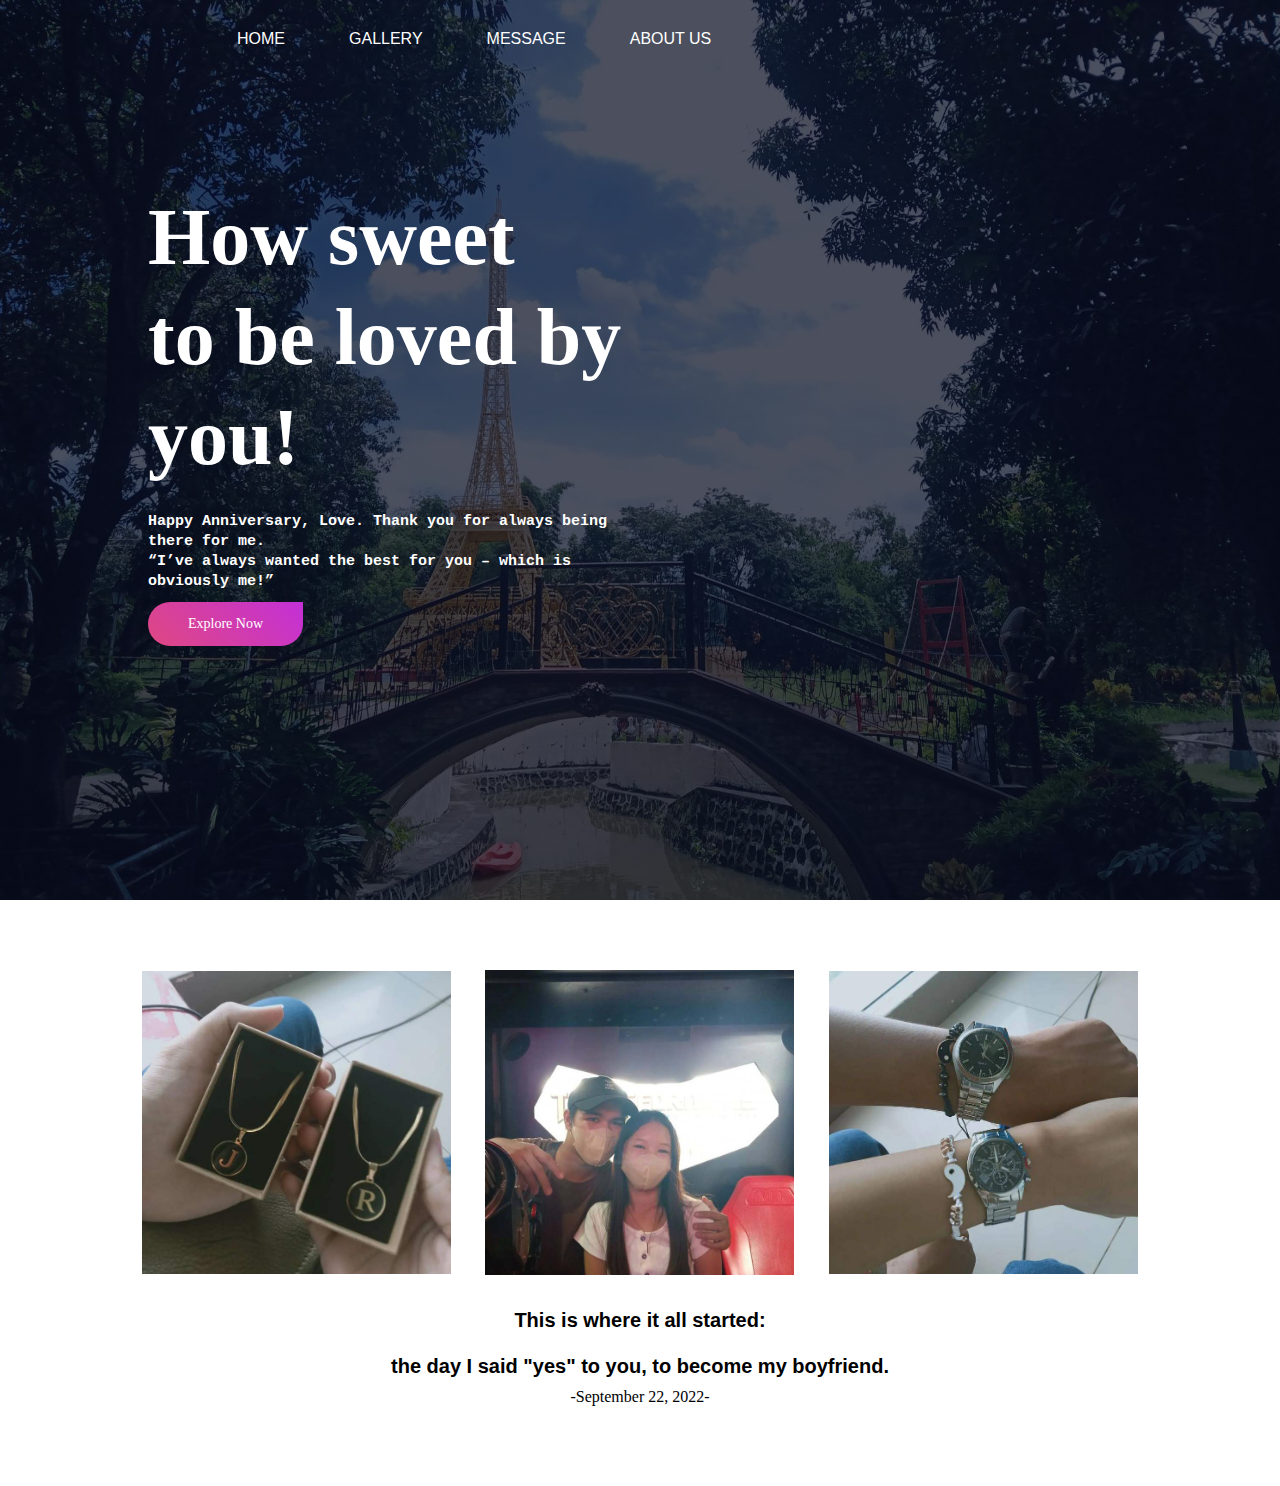
<file: index.html>
<!DOCTYPE html>
<html lang="en">
<head>
    <meta charset="UTF-8">
    <meta name="viewport" content="width=device-width, initial-scale=1.0">
    <link rel="stylesheet" href="style.css">
    <title>Home</title>
</head>
<body>
    <a href=""></a>

    <div class="header">
    
    <div class="container">
        <div class="navbar">
            <nav>  
            <ul>
                <li><a href="./index.html">HOME</a></li>
                <li><a href="gallery.html">GALLERY</a></li>
                <li><a href="./message.html">MESSAGE</a></li>
                <li><a href="./card.html">ABOUT US</a></li>
            </ul>
    
        </nav>
        </div>
        <div class="row">
            <div class="col2">
                <h1 class="anim">How sweet <br> to be loved by you!</h1>
                <h2 class="anim" ><br> Happy Anniversary, Love. Thank you for always being there for me. <br>
                    “I’ve always wanted the best for you – which is obviously me!”  </h2>
                <a href="./card.html"class="btn">Explore Now</a></a>

            </div>
            <div class="col2">
            
               

            </div>
        </div> 
    </div>

</div>


<div class="gallery">
<div class="small">
    <div class="row">
        <div class="col3">
            <img src="./two.jpg" >
        </div>
        <div class="col3">
            <img src="./one.jpg" >
        </div>
        <div class="col3">
            <img src="./three.jpg" >
        </div>

        <div> <h1> <center>This is where it all started:</center>
        <br> the day I said "yes" to you,
          to become my boyfriend. </h1>
          <p><center>-September 22, 2022-</center></p>
        </div>
        
    
        </div>
    

</div>
</div>  


</body>

</html>
</file>
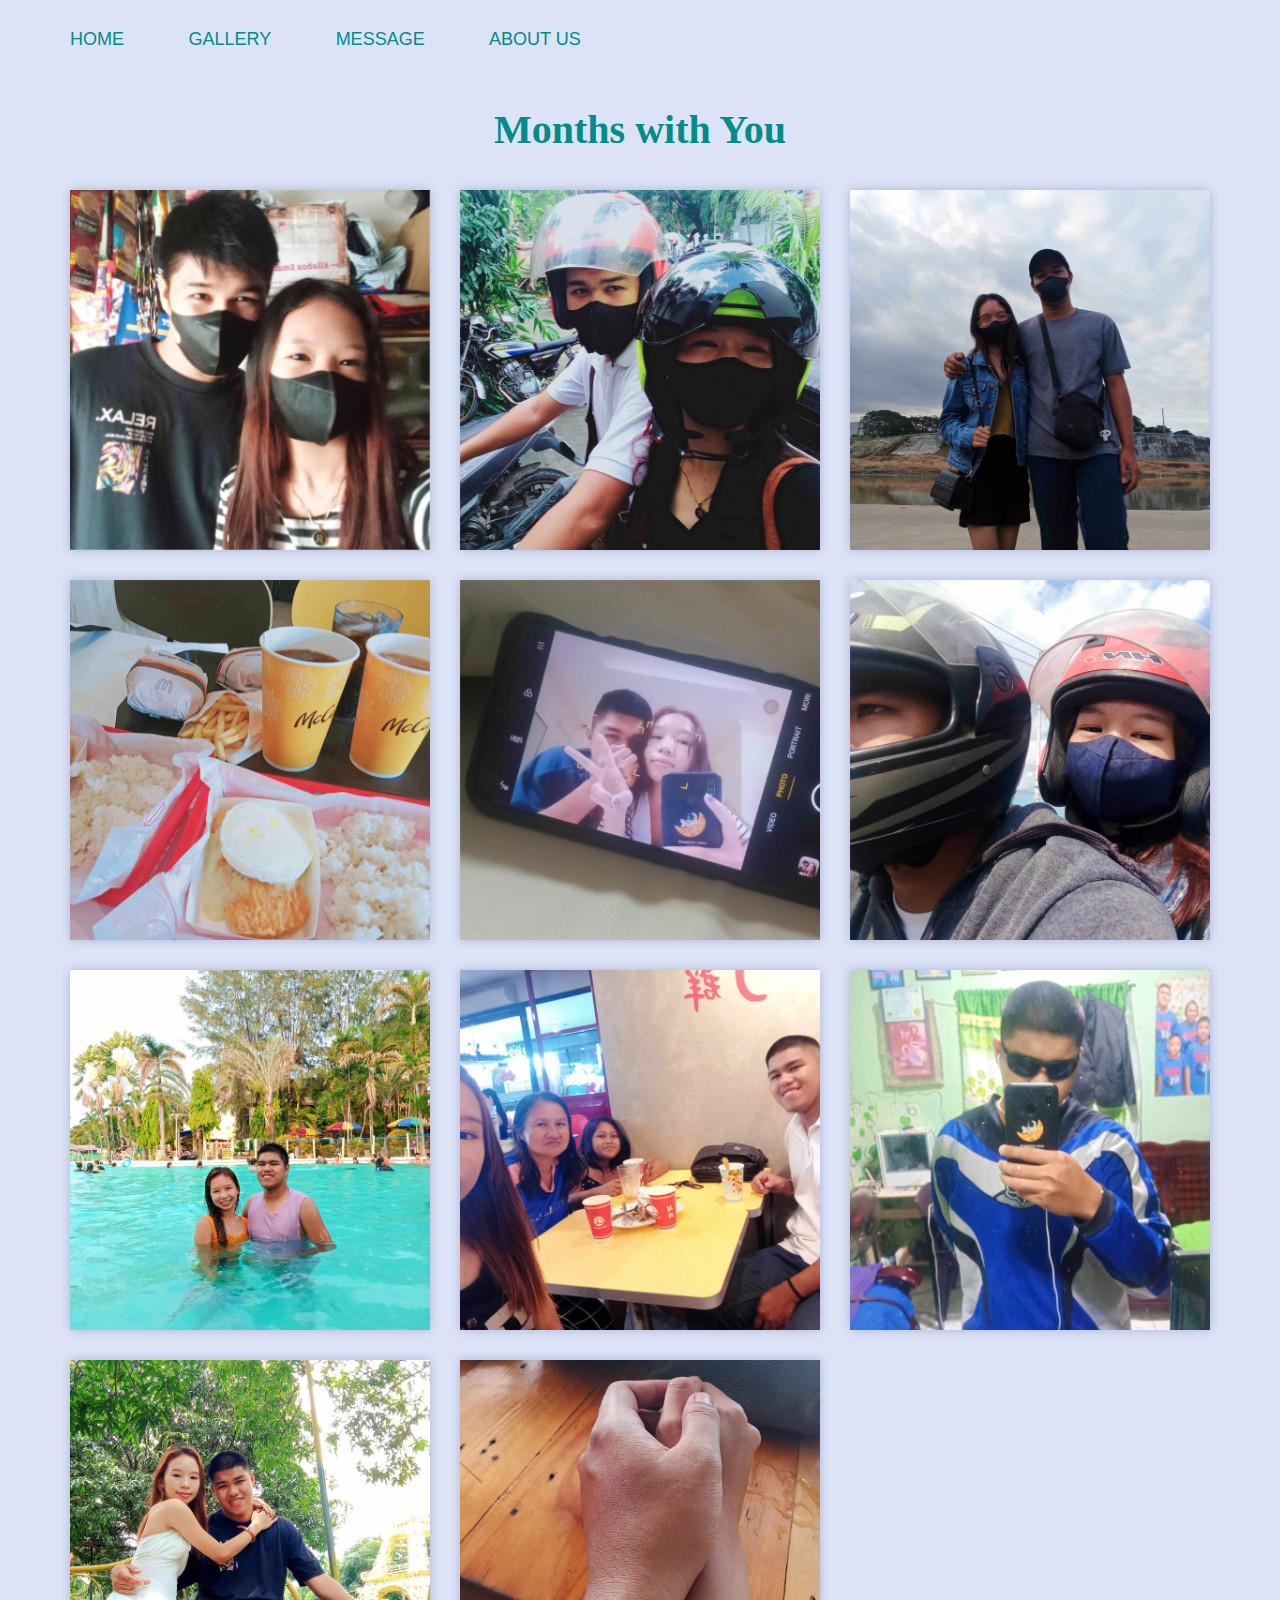
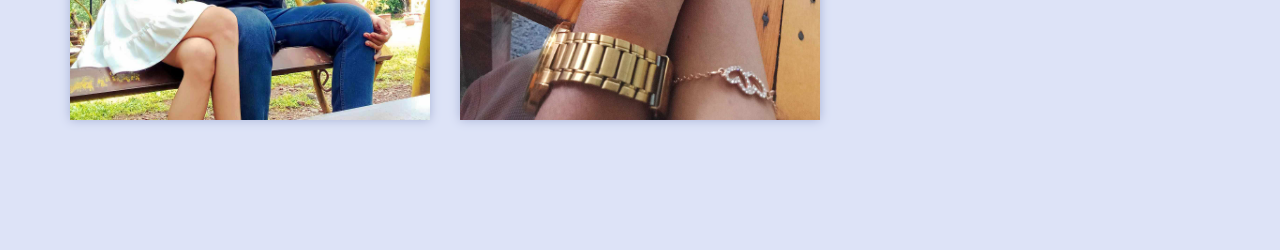
<file: card.html>
<!DOCTYPE html>
<html lang="en">
<head>
    <meta charset="UTF-8">
    <meta name="viewport" content="width=device-width, initial-scale=1.0">
    <link rel="stylesheet" href="./card.css">
    <title>Card</title>
</head>

<header>
        
        <nav>
            <ul>
            <li><a href="index.html">HOME</a></li>
            <li><a href="gallery.html">GALLERY</a></li>
            <li><a href="./message.html">MESSAGE</a></li>
            <li><a href="./card.html">ABOUT US</a></li>
    
        </ul>
        </nav>
    </header>



<body>

   
    
    <div class="flip-main">
        <h1><center>Months with You</center></h1>
        <div class="container">
            <div class="row">


                <div class="flipcard">
                    <div class="flipcard-inner">
                        <div class="flipcard-front">
                            <img src="./1st.jpg" alt="flipcard">

                        </div>
                        <div class="flipcard-back">
                            <div class="text">
                                <h3>1st Monthsary</h3>
                                <p>That time ako yung pumunta sayo then dinalhan kita jollibee haha  then uwi agad
                                    <br> ilang mins lang tayo nagkasama together, then umuwi na agad ako. <br>
                                    <center>-October-</center></p>


                            </div>
                        </div>






                    </div>
                </div>




                <div class="flipcard">
                    <div class="flipcard-inner">
                        <div class="flipcard-front">
                            <img src="./2nd.jpg" alt="flipcard">

                        </div>

                        <div class="flipcard-back">
                            <div class="text">
                                <h3>2nd Monthsary</h3>
                                <p>Celebration of our second Monthsary , pumunta tayo nyan malolos <br>
                                    then kain and tamang gala lang.Thank you sa palaging pag sundo at paghatid sakin.
                                    <center>-November-</center></p>


                            </div>
                        </div>



                        
                    </div>
                </div>


                <div class="flipcard">
                    <div class="flipcard-inner">
                        <div class="flipcard-front">
                            <img src="./3rd.jpg" alt="flipcard">

                        </div>

                        <div class="flipcard-back">
                            <div class="text">
                                <h3>3rd Monthsary</h3>
                                <p>Iyang third Monthsary natin ginala mo namn ako nyan sa Riverbank,  
                                    <br>  Then nag ikot na lang tayo dyan sa market kumain, at binili mo ko damit. <br>
                                    
                                    <center>-December-</center></p>


                            </div>
                        </div>




                    </div>
                </div>




                <div class="flipcard">

                <div class="flipcard-inner">
                    <div class="flipcard-front">
                        <img src="./4th.jpg" alt="flipcard">

                    </div>

                    <div class="flipcard-back">
                        <div class="text">
                            <h3>4th Monthsary</h3>
                            <p>Di naman halata sa picture na kumain tayo nyan HAHAH puro kain ang ganap kada
                                <br> monthsary natin, thank you sa palaging panlilibre at pag susundo at hatid. <br>
                                <center>-January-</center></p>


                        </div>
                    </div>



                </div>
            </div>


            <div class="flipcard">
                <div class="flipcard-inner">
                    <div class="flipcard-front">
                        <img src="./5ft.jpg" alt="flipcard">

                    </div>

                    <div class="flipcard-back">
                        <div class="text">
                            <h3>5th Monthsary</h3>
                            <p>Saan nga ba tayo nag punta nyan?? HAHHAHA pero yun tamang gala na namn tayo sa paborito 
                                <br> nating lugar HAHAHAH nag enjoy me dyan kasama ka. <br>
                                <center>-February-</center></p>


                        </div>
                    </div>




                </div>
            </div>

            <div class="flipcard">
                <div class="flipcard-inner">
                    <div class="flipcard-front">
                        <img src="./6th.jpg" alt="flipcard">

                    </div>

                    <div class="flipcard-back">
                        <div class="text">
                            <h3>6th Monthsary</h3>
                            <p>Ayan yung time na may concert blackpink sa Arena habang nag coconcert 
                                <br> sila tayo nag sasaya rin HAHHAHA isa na namn yan sa enjoy moment natin. <br>
                                <center>-March-</center></p>


                        </div>
                    </div>



                </div>
            </div>

            <div class="flipcard">
                <div class="flipcard-inner">
                    <div class="flipcard-front">
                        <img src="./7th.jpg" alt="flipcard">

                    </div>
                    <div class="flipcard-back">
                        <div class="text">
                            <h3>7th Monthsary</h3>
                            <p>Ito namn yung time na unang meet mo sa mga kaibigan ko.Swimming tayo 
                                <br> nyan kasama sila, nag enjoy me dyan kasi kasama kita at kasama ko rin kaibigan ko. <br>
                                <center>-April-</center></p>


                        </div>
                    </div>



                </div>
            </div>

            <div class="flipcard">
                <div class="flipcard-inner">
                    <div class="flipcard-front">
                        <img src="./8th.jpg" alt="flipcard">

                    </div>
                    <div class="flipcard-back">
                        <div class="text">
                            <h3>8th Monthsary</h3>
                            <p>Ayan yung time na kumain tayo kasama si mama,thankful ako na lagi kang andyan para
                                <br> sa akin,Ayan yung masaya ako kasi nalabas at nalibre ko rin si Mama. <br>
                                <center>-May-</center></p>


                        </div>
                    </div>



                </div>
            </div>

            <div class="flipcard">
                <div class="flipcard-inner">
                    <div class="flipcard-front">
                       <img src="./9th.jpg" alt="flipcard">

                    </div>

                    <div class="flipcard-back">
                        <div class="text">
                            <h3>9th Monthsary</h3>
                            <p>Tamang send ka pa pic mo nyan, cutiee HAHA  di rin ata tayo nagkita nyan nung monthsary natin, 
                                <br> pero masaya pa rin kasi andyan ka pa rin kahit lagi kita inaaway HAHA. <br>
                                <center>-June-</center></p>


                        </div>
                    </div>



                </div>
            </div>

            <div class="flipcard">
                <div class="flipcard-inner">
                    <div class="flipcard-front">
                        <img src="./10th.jpg" alt="flipcard">

                    </div>

                    <div class="flipcard-back">
                        <div class="text">
                            <h3>10th Monthsary</h3>
                            <p>Ito yung Birth Month ko then ten monthsary natin yan, Thankful ako kasi nacebrate natin
                                <br>birthday ko together. Thank you sa regalo and pag papasaya sa araw na yan. <br>
                                <center>-July-</center></p>


                        </div>
                    </div>





                </div>
            </div>

            <div class="flipcard">
                <div class="flipcard-inner">
                    <div class="flipcard-front">
                       <img src="./11th.jpg" alt="flipcard">

                    </div>

                    <div class="flipcard-back">
                        <div class="text">
                            <h3>11th Monthsary</h3>
                            <p>Our 11th Monthsary, thank you sa libre palagi kahit ang ambag ko ay wala HAHA
                                <br>Pero thank you sa palaging pag iintindi kahit na lagi kitang inaaway HAHHA I love you Love . <br>
                                <center>-August-</center></p>


                        </div>
                    </div>




                </div>
            </div>


               












            </div>

        </div>

    </div>

        


    
</body>
</html>
</file>
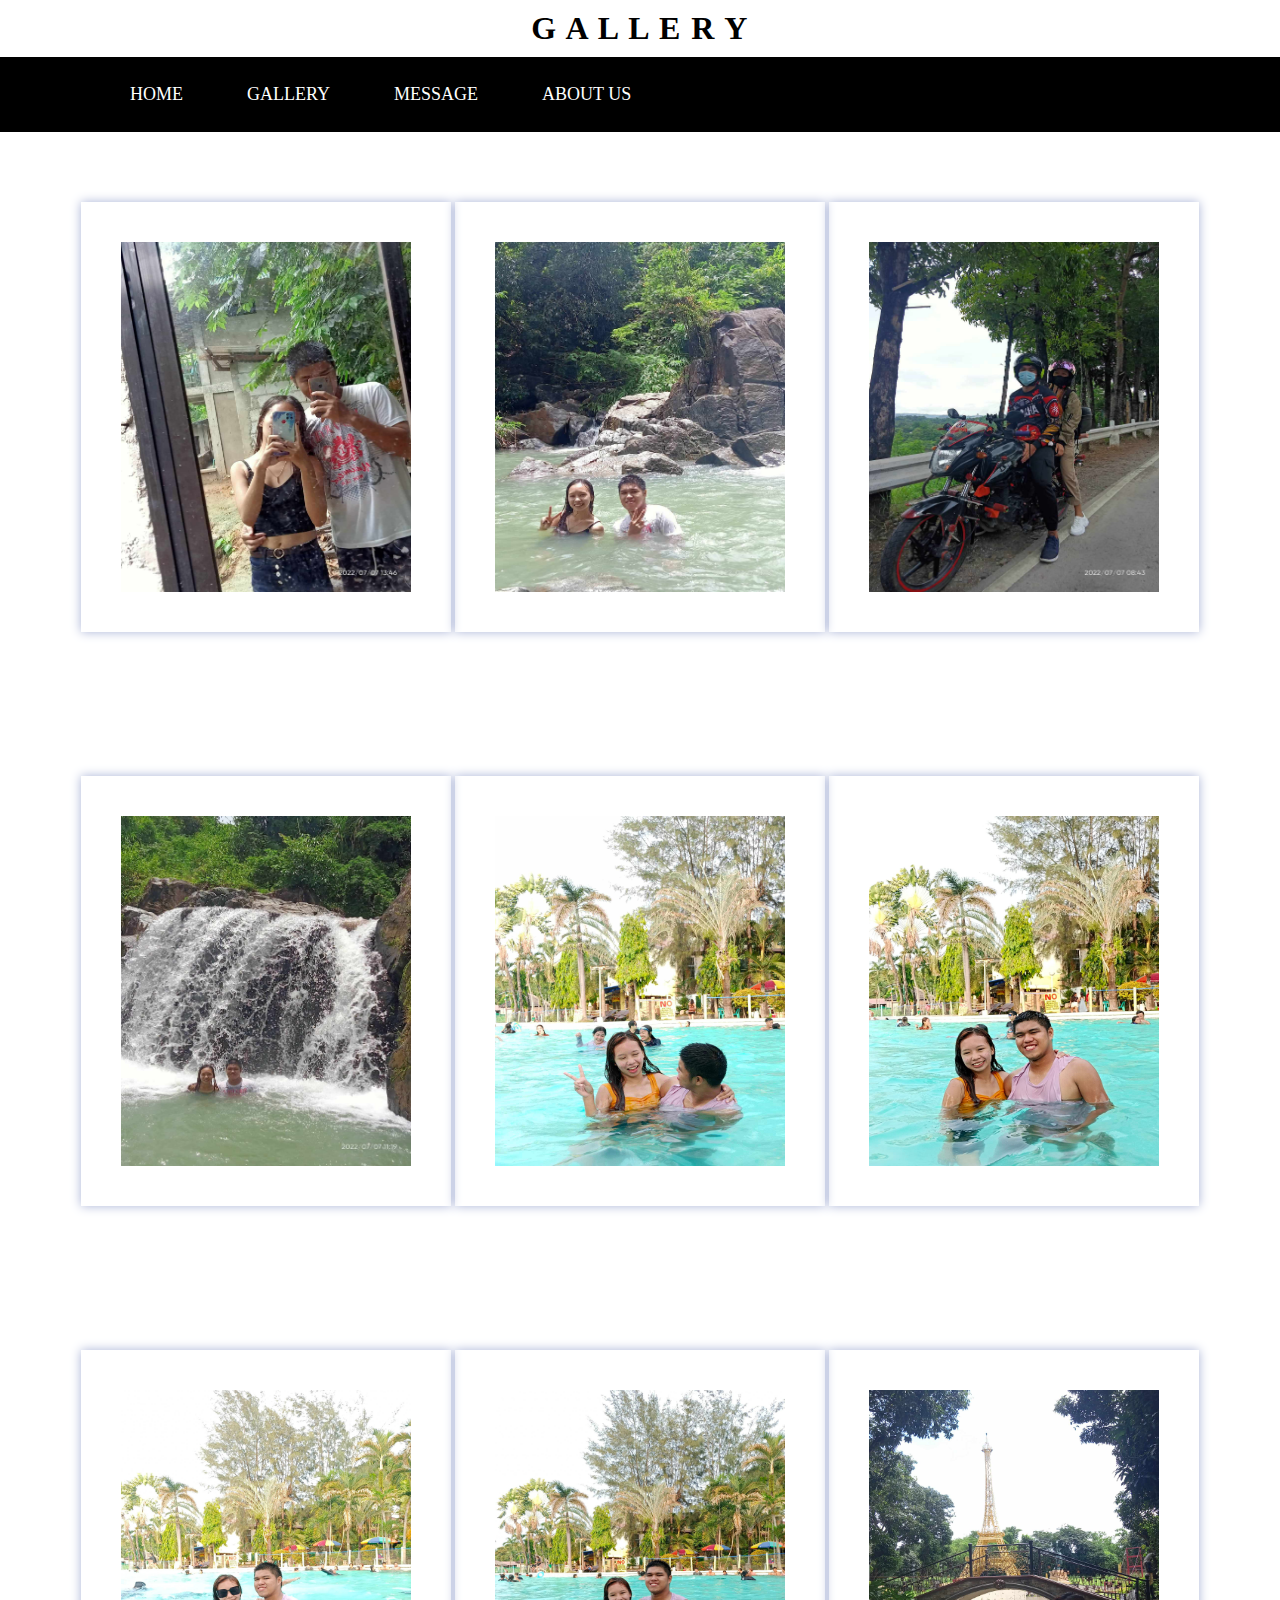
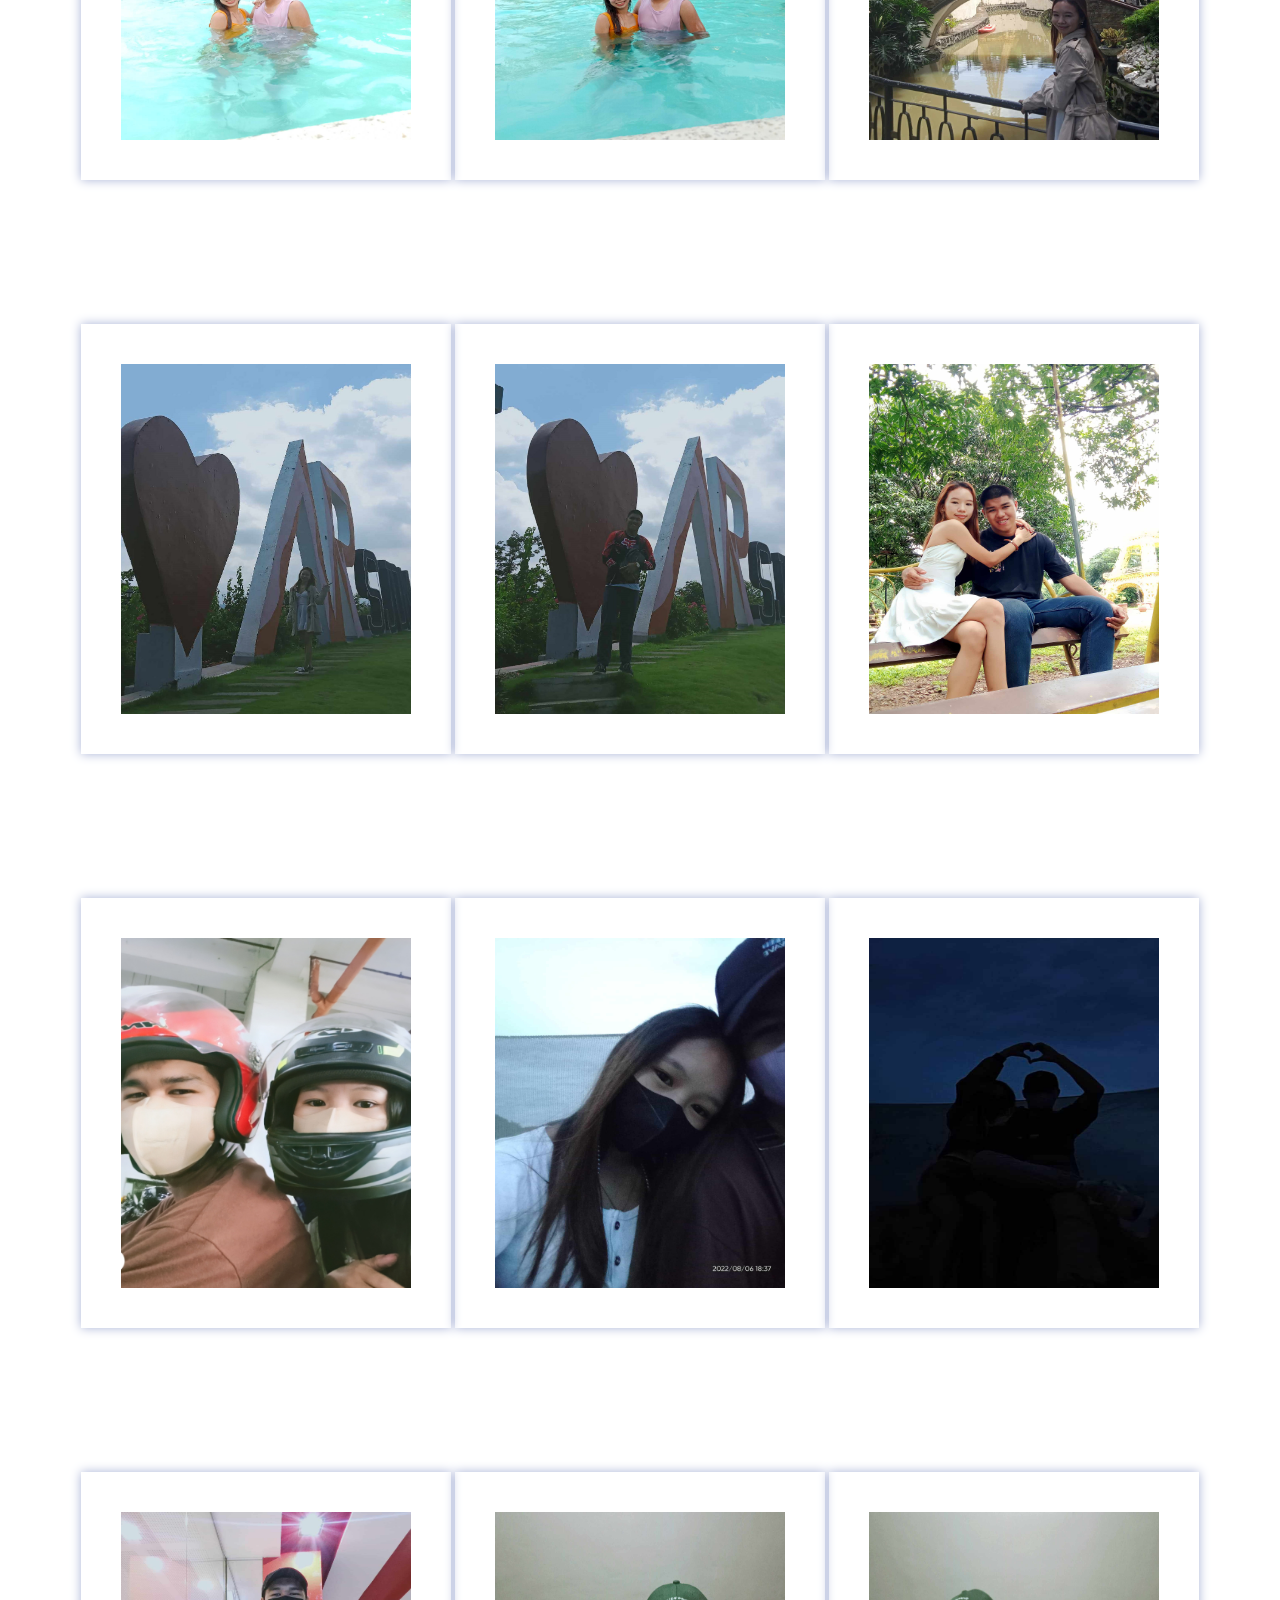
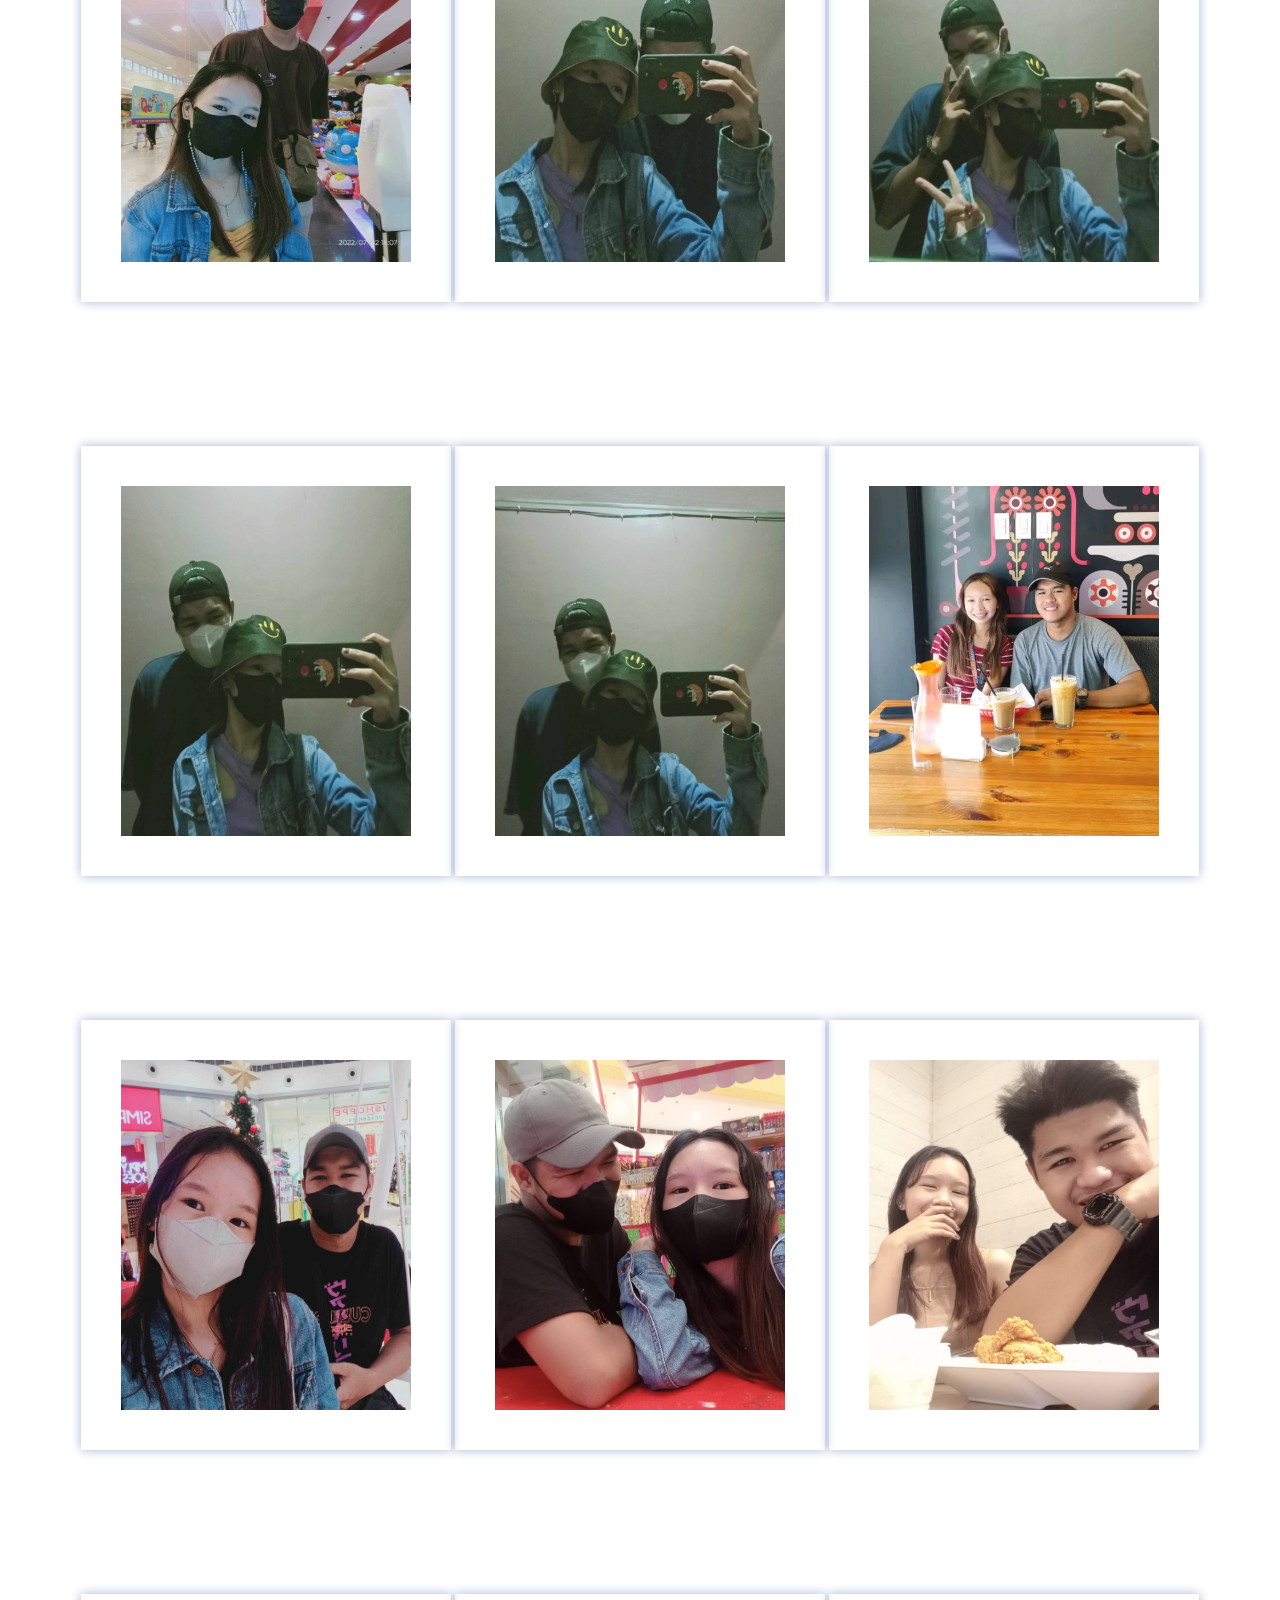
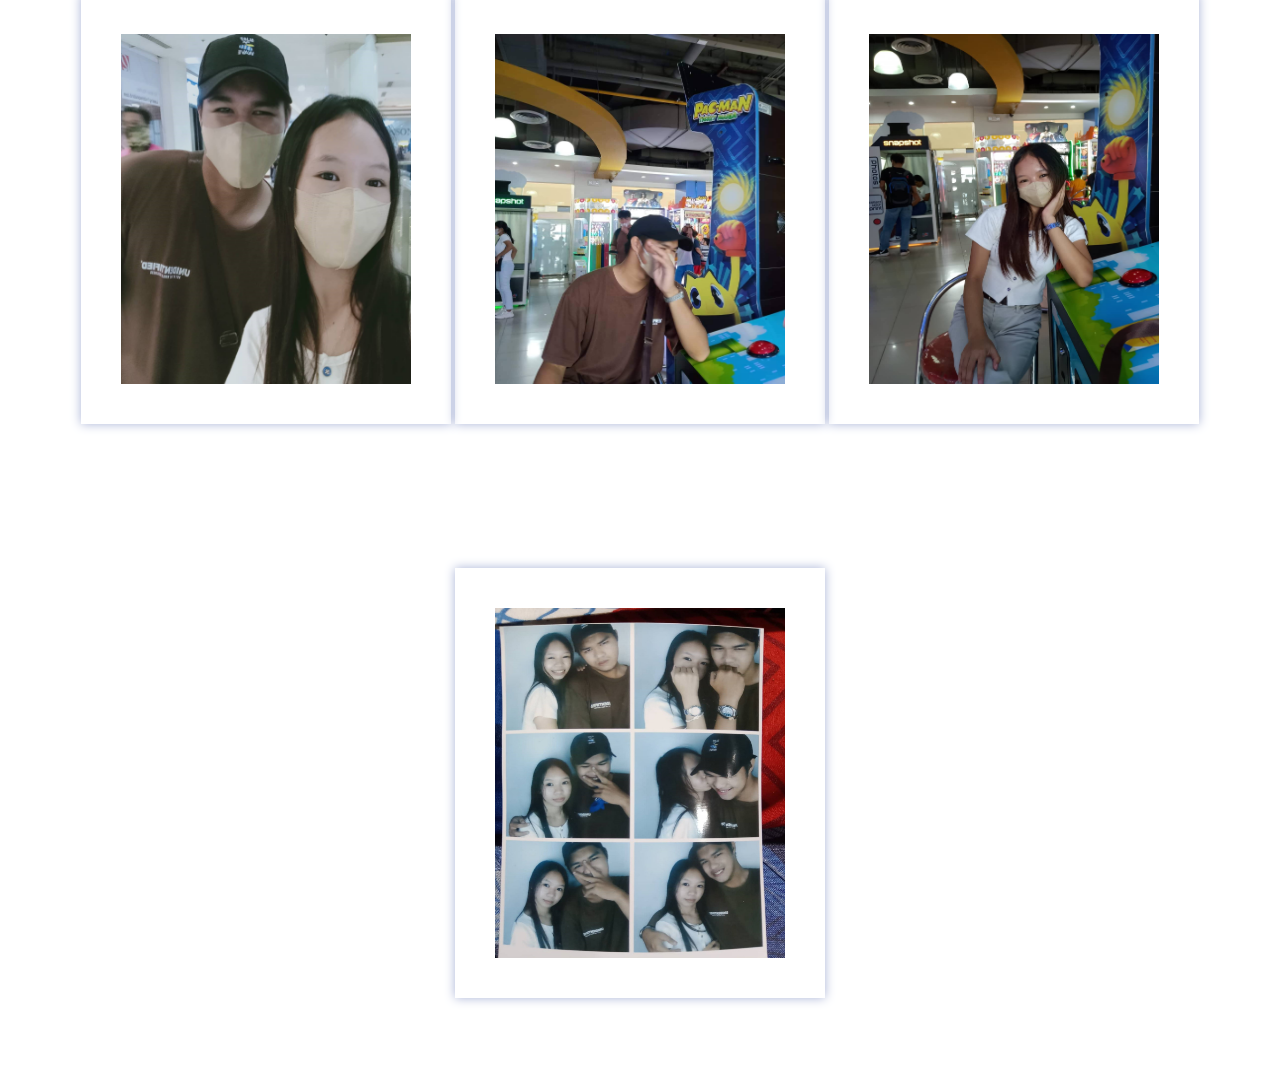
<file: gallery.html>
<!DOCTYPE html>
<html lang="en">
<head>
    <meta charset="UTF-8">
    <meta name="viewport" content="width=device-width, initial-scale=1.0">
    <link rel="stylesheet" href="gallery.css">
    <title>Gallery</title>
</head>
<body>
    <header>
    <h1>G A L L E R Y</h1>
    <nav>
        <ul>
        <li><a href="index.html">HOME</a></li>
        <li><a href="gallery.html">GALLERY</a></li>
        <li><a href="./message.html">MESSAGE</a></li>
        <li><a href="">ABOUT US</a></li>

    </ul>
    </nav>
</header>

    <div class="picture">
        <a href="./a.jpg" ><img id ="img-gal" src="./a.jpg" ></a> 
        <a href="./b.jpg" ><img id ="img-gal" src="./b.jpg" ></a>
        <a href="./e.jpg" ><img id ="img-gal" src="./e.jpg" ></a>
        <a href="./d.jpg" ><img id ="img-gal" src="./d.jpg" ></a>

        <a href="./t.jpg" ><img id ="img-gal" src="./t.jpg" ></a>
        <a href="./ce.jpg" ><img id ="img-gal" src="./ce.jpg" ></a>
        <a href="./ci.jpg" ><img id ="img-gal" src="./ci.jpg" ></a>
        <a href="./co.jpg" ><img id ="img-gal" src="./co.jpg" ></a>

        <a href="./v.jpg" ><img id ="img-gal" src="./v.jpg" ></a>
        <a href="./be.jpg" ><img id ="img-gal" src="./be.jpg" ></a>
        <a href="./bu.jpg" ><img id ="img-gal" src="./bu.jpg" ></a>
        <a href="./bi.jpg" ><img id ="img-gal" src="./bi.jpg" ></a>

        <a href="./da.jpg" ><img id ="img-gal" src="./da.jpg" ></a>
        <a href="./g.jpg" ><img id ="img-gal" src="./g.jpg" ></a>
        <a href="./f.jpg" ><img id ="img-gal" src="./f.jpg" ></a>
        <a href="./h.jpg" ><img id ="img-gal" src="./h.jpg" ></a>

        <a href="./1.jpg" ><img id ="img-gal" src="./1.jpg" ></a>
        <a href="./2.jpg" ><img id ="img-gal" src="./2.jpg" ></a>
        <a href="./3.jpg" ><img id ="img-gal" src="./3.jpg" ></a>
        <a href="./4.jpg" ><img id ="img-gal" src="./4.jpg" ></a>

        <a href="./span 1.jpg" ><img id ="img-gal" src="./span 1.jpg" ></a>
        <a href="span33.jpg" ><img id ="img-gal" src="./span33.jpg" ></a>
        <a href="./span34.jpg" ><img id ="img-gal" src="./span34.jpg" ></a>
        <a href="./span35.jpg" ><img id ="img-gal" src="./span35.jpg" ></a>

        <a href="./fa.jpg" ><img id ="img-gal" src="./fa.jpg" ></a>
        <a href="./fe.jpg" ><img id ="img-gal" src="./fe.jpg" ></a>
        <a href="./fi.jpg" ><img id ="img-gal" src="./fi.jpg" ></a>
        <a href="./fo.jpg" ><img id ="img-gal" src="./fo.jpg" ></a>


    </div>
    
    
</body>
</html>
</file>
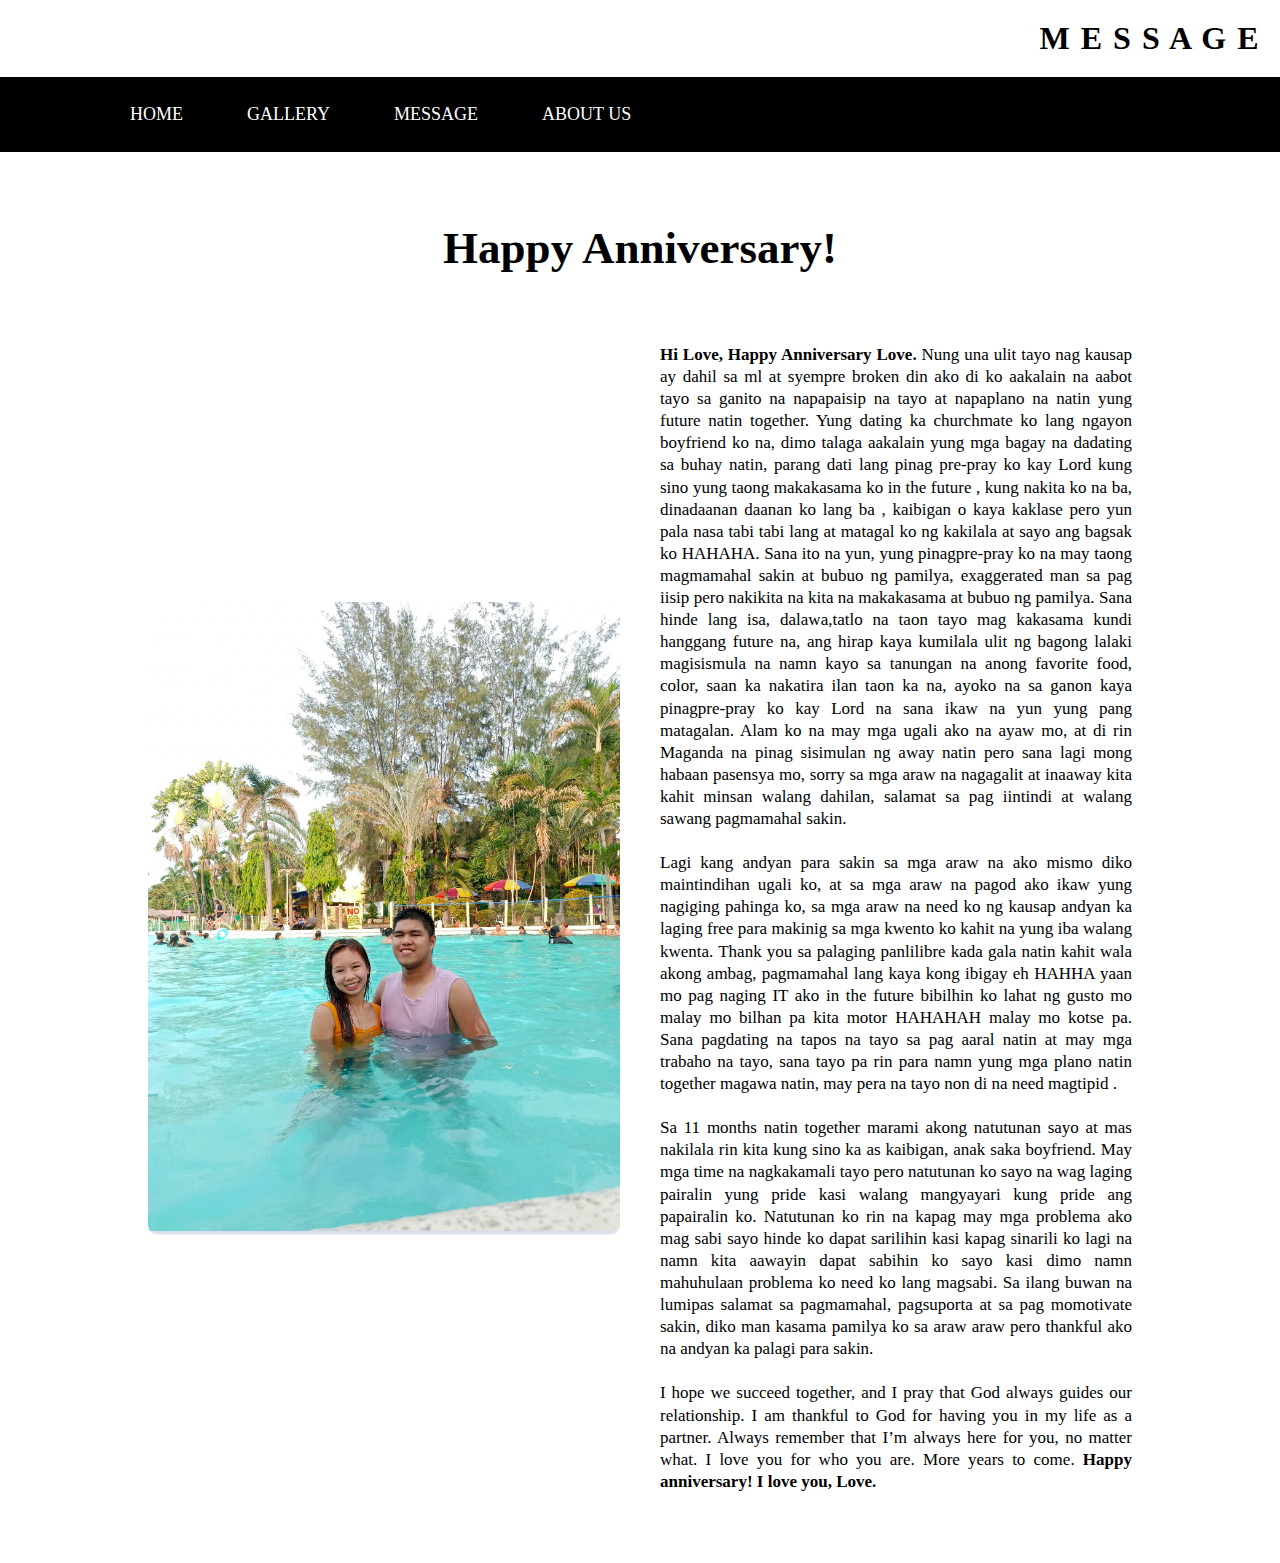
<file: message.html>
<!DOCTYPE html>
<html lang="en">
<head>
    <meta charset="UTF-8">
    <meta name="viewport" content="width=device-width, initial-scale=1.0">
    <link rel="stylesheet" href="./message.css">
    <title>Message</title>
</head>
<body>


    <header>
        <h1>M E S S A G E</h1>
        <nav>
            <ul>
            <li><a href="index.html">HOME</a></li>
            <li><a href="gallery.html">GALLERY</a></li>
            <li><a href="./message.html">MESSAGE</a></li>
            <li><a href="./card.html">ABOUT US</a></li>
            
    
        </ul>
        </nav>
    </header>






    <div class="container">
        <h2 class="Title">Happy Anniversary!</h2>
        <div class="about-content">
            <div class="about-image">
                <img src="./co.jpg" alt="">



            </div>
            <div class="content">
                <p>
                    <b>Hi Love, Happy Anniversary Love.</b> Nung una ulit tayo nag kausap ay dahil sa ml at syempre broken din ako di ko aakalain na aabot tayo sa ganito na napapaisip na tayo at napaplano na natin yung future natin together. Yung dating ka churchmate ko lang ngayon boyfriend ko na, dimo talaga aakalain yung mga bagay na dadating sa buhay natin, parang dati lang pinag pre-pray ko kay Lord kung sino yung taong makakasama ko in the future , kung nakita ko na ba, dinadaanan daanan ko lang ba , kaibigan o kaya kaklase pero yun pala nasa tabi tabi lang at matagal ko ng kakilala at sayo ang bagsak ko HAHAHA. Sana ito na yun, yung pinagpre-pray ko na may taong magmamahal sakin at bubuo ng pamilya, exaggerated man sa pag iisip pero nakikita na kita na makakasama at bubuo ng pamilya. Sana hinde lang isa, dalawa,tatlo na taon tayo mag kakasama kundi hanggang future na, ang hirap kaya kumilala ulit ng bagong lalaki magisismula na namn kayo sa tanungan na anong favorite food, color, saan ka nakatira ilan taon ka na, ayoko na sa ganon kaya pinagpre-pray ko kay Lord na sana ikaw na yun yung pang matagalan. Alam ko na may mga ugali ako na ayaw mo, at di rin Maganda na pinag sisimulan ng away natin pero sana lagi mong habaan pasensya mo, sorry sa mga araw na nagagalit at inaaway kita kahit minsan walang dahilan, salamat sa pag iintindi at walang sawang pagmamahal sakin. 
                    <br><br>
                    
                    Lagi kang andyan para sakin sa mga araw na ako mismo diko maintindihan ugali ko, at sa mga araw na pagod ako ikaw yung nagiging pahinga ko, sa mga araw na need ko ng kausap andyan ka laging free para makinig sa mga kwento ko kahit na yung iba walang kwenta. Thank you sa palaging  panlilibre kada gala natin kahit wala akong ambag, pagmamahal lang kaya kong  ibigay eh HAHHA yaan mo pag naging IT ako in the future bibilhin ko lahat ng gusto mo malay mo bilhan pa kita motor HAHAHAH malay mo kotse pa. Sana pagdating na tapos na tayo sa pag aaral natin at may mga trabaho na tayo, sana tayo pa rin para namn yung mga plano natin together magawa natin, may pera na tayo non di na need magtipid .
                    <br><br>
                    
                    Sa 11 months natin together marami akong natutunan sayo at mas nakilala rin kita kung sino ka as kaibigan, anak saka boyfriend. May mga time na nagkakamali tayo pero natutunan ko sayo na wag laging pairalin yung pride kasi walang mangyayari kung pride ang papairalin ko. Natutunan ko rin na kapag may mga problema ako mag sabi sayo hinde ko dapat sarilihin   kasi kapag sinarili ko lagi na namn kita aawayin dapat sabihin ko sayo kasi dimo namn mahuhulaan problema ko need ko lang magsabi. Sa ilang buwan na lumipas salamat sa pagmamahal, pagsuporta at sa pag momotivate sakin, diko man kasama pamilya ko sa araw araw pero thankful ako na andyan ka palagi para sakin.
                    <br><br>
                    I hope we succeed together, and I pray that God always guides our relationship. I am thankful to God for having you in my life as a partner. Always remember that I’m always here for you, no matter what. I love you for who you are. More years to come. <b> Happy anniversary! I love you, Love.</b>
                    
                </p>

            </div>



        </div>



    </div>
    
   

    

    
   
   
    
</body>
</html>
</file>
<file: style.css>
*{
    margin: 0;
    padding: 0;
    box-sizing: border-box;
    scroll-behavior: smooth;
    
}
.header{
    width: 100vw;
    min-height: 100vh;
    background-image: linear-gradient(rgba(4,9,30,0.7),rgba(4,9,30,0.7)), url(./background.jpg);
    background-position: center;
    background-size: cover;
    padding: 10px 10%;
    overflow: hidden;
    position: relative;
    
}


 p{
    font-size: 14px;
    font-family: 'Courier New', Courier, monospace;
    margin-bottom: 10px;
    color: black;
}

nav{
    display: flex;
    align-items: center;
    padding: 2% 6%;
    justify-content: space-between;
    align-items: center;
    
    
    
}

nav li a{
    padding: 30px;
    text-align: center;
    
    
}






nav ul li{
    display: inline-block;
    margin-right: 10px 15px;
    list-style-type: none;
    
}
nav ul li a{
    text-decoration: none;
    color: black;
    font-family: 'Trebuchet MS', 'Lucida Sans Unicode', 'Lucida Grande', 'Lucida Sans', Arial, sans-serif;
    font-weight: 400;
    color: #fff;
   
}
.container{
    max-width: 1300px;
    margin: auto;
    padding-left: 20px;
    padding-right: 20px;
    

}
.row{
    display: flex;
    align-items: center;
    flex-wrap: wrap;
    justify-content: space-around;
}
.col2 h1{
    font-size: 80px;
    font-family: Cambria, Cochin, Georgia, Times, 'Times New Roman', serif;
    line-height: 100px;
    margin: 0px;
    color: #fff;
    margin-top: 70px;
 
}

.col2 h2{
    font-size: 15px;
    font-family: 'Courier New', Courier, monospace;
    line-height: 20px;
    margin: 0px;
    color: #fff;
    margin-top: 5px;
    margin-bottom: 10px;
 
}
.col2{
    flex-basis: 50%;
    min-width: 300px;

}


.btn{
    display: inline-block;
    text-decoration: none;
    background: #ff523b;
    color: #fff;
    background-image: linear-gradient(45deg, #df4881,#c430d7);
    font-size: 14px;
    padding: 14px 40px;
    margin: 30 px 0;
    border-radius: 30px;
    border-top-right-radius: 0;

}
.header .row{
    margin-top: 50px;

}

 .gallery{
    margin: 70px 0;
    

 }

 .col3{
    flex-basis: 30%;
    min-width: 250px;
    margin-bottom: 30px;
 }
 .col3 img{
    width: 100%;
 }

 .small{
    max-width: 1080px;
    margin: auto;
    padding-left: 25px;
    padding-right: 25px;
 }
  h1{
    font-size: 20px;
    font-family: 'Trebuchet MS', 'Lucida Sans Unicode', 'Lucida Grande', 'Lucida Sans', Arial, sans-serif;
 }
</file>
<file: card.css>
nav ul{
    float: left;
    margin-top: 2%;
}
nav li{
    display: inline-block;
    list-style: none;
}
nav li a {
    font-size: 18px;
    text-transform: uppercase;
    padding: 0px 30px;
    color: darkcyan;
    text-decoration: none;

}



body{
    line-height: 1.5;
    font-family: 'Franklin Gothic Medium', 'Arial Narrow', Arial, sans-serif;
}

h1{

    font-size: 40px;
    margin-top: 0;
    margin-bottom: 30px;
    font-family:  Georgia, 'Times New Roman', Times, serif;
    color: darkcyan;
}


*{
    margin: 0; 
    box-sizing: border-box;
    
    

}
img{
    max-width: 100%;
    vertical-align: middle;
}

.row{
    display: flex;
    flex-wrap: wrap;
}
.container{
    max-width: 1170px;
    margin: auto;
}
.flip-main{
    min-height: 100vh;
    background-color: #dde3f7;
    padding: 100px 0;
}
.flip-main .flipcard{
    
    flex: 0 0 calc(33.33% - 30px);
    margin: 0 15px 30px;
    perspective: 1000px;
}
.flip-main  .flipcard-inner{
    box-shadow: 0 0 10px #a9b3d6;
    position: relative;
   transform-style: preserve-3d;

    transition: all 1s ease;
}

.flip-main .flipcard-front img{
    width: 100%;
    /*opacity: 0.5; */
}


.flip-main .flipcard-front,




.flip-main .flipcard-back{
    backface-visibility: hidden;
}






.flip-main .flipcard-back{
    background-color: #a9b3d6;
    /*background-color: rgba(110,14,197,0.7 );*/
    position: absolute;
    left: 0;
    top: 0;
    padding: 15px;
    width: 100%;
    height: 100%;
    display: flex;
    align-items: center;
    justify-content: center;
    text-align: center;
    transform: rotateY(180deg);
}

.flip-main .flipcard-back h3{
    font-size: 24px;
    font-family: Georgia, 'Times New Roman', Times, serif;
    color: #ffffff;
    margin: 0 0 10px;
}

.flip-main .flipcard-back p{
    font-size: 16px;
    font-family: 'Trebuchet MS', 'Lucida Sans Unicode', 'Lucida Grande', 'Lucida Sans', Arial, sans-serif;
    font-style: oblique;
    color: black;
    margin: 0;


}

.flip-main .flipcard:hover .flipcard-inner{
    transform: rotateY(180deg);
    cursor: pointer;

}
</file>
<file: gallery.css>
*{
    margin: 0px;
    padding: 0px;
    box-sizing: border-box;
    text-align: center;
    
    
   

}

body{
   background-blend-mode: color;
   
   
   


}
nav{
    width: 100%;
    height: 75px;
    line-height: 75px;
    padding:  0px 100px;
    position: relative;
    background-color: black;
}

h1{
    text-align: center;
    color: black;
    letter-spacing: 1.5px;
    padding: 10px;
}

nav ul{
    float: left;
}
nav li{
    display: inline-block;
    list-style: none;
}
nav li a {
    font-size: 18px;
    text-transform: uppercase;
    padding: 0px 30px;
    color: white;
    text-decoration: none;

}
#img-gal{
    height: 430px;
    width: 370px;
    padding: 40px;
    margin: 70px 0;
   
    box-shadow: 0 0 10px #a9b3d6;
  
    
}
</file>
<file: message.css>
*{
    margin: 0px;
    padding: 0px;
    box-sizing: border-box;
    
}





nav{
    width: 100%;
    height: 75px;
    line-height: 75px;
    padding:  0px 100px;
    position: relative;
    background-color: black;
}

h1{
    text-align: right;
    color: black;
    letter-spacing: 1.5px;
    padding: 10px;
    margin: 10px;
  
}

nav ul{
    float: left;
}
nav li{
    display: inline-block;
    list-style: none;
}
nav li a {
    font-size: 18px;
    text-transform: uppercase;
    padding: 0px 30px;
    color: white;
    text-decoration: none;

}



.container{
    width: 80%;
    margin: 50px  auto;
    padding: 20px;
}

.Title{
    text-align: center;
    font-size: 45px;
    font-weight: bold;
    margin-bottom: 70px;
}
.about-content{
    display: flex;
    flex-wrap: wrap;
    align-items: center;

}
.about-image{
    flex: 1;
    margin-right: 20px;
    overflow: hidden;
    border-radius: 10px;
}
.about-image:hover img{
    transform: scale(1.1);
}




.content{
    flex: 1;
    margin-left: 20px;

}
.about-image img{
    width: 100%;
    transition: transform 0.3s ease;
    box-shadow: 0 0 10px #a9b3d6;
}

.content p{
    font-size: 17px;
    line-height: 1.3;
    text-align: justify;
}
</file>
